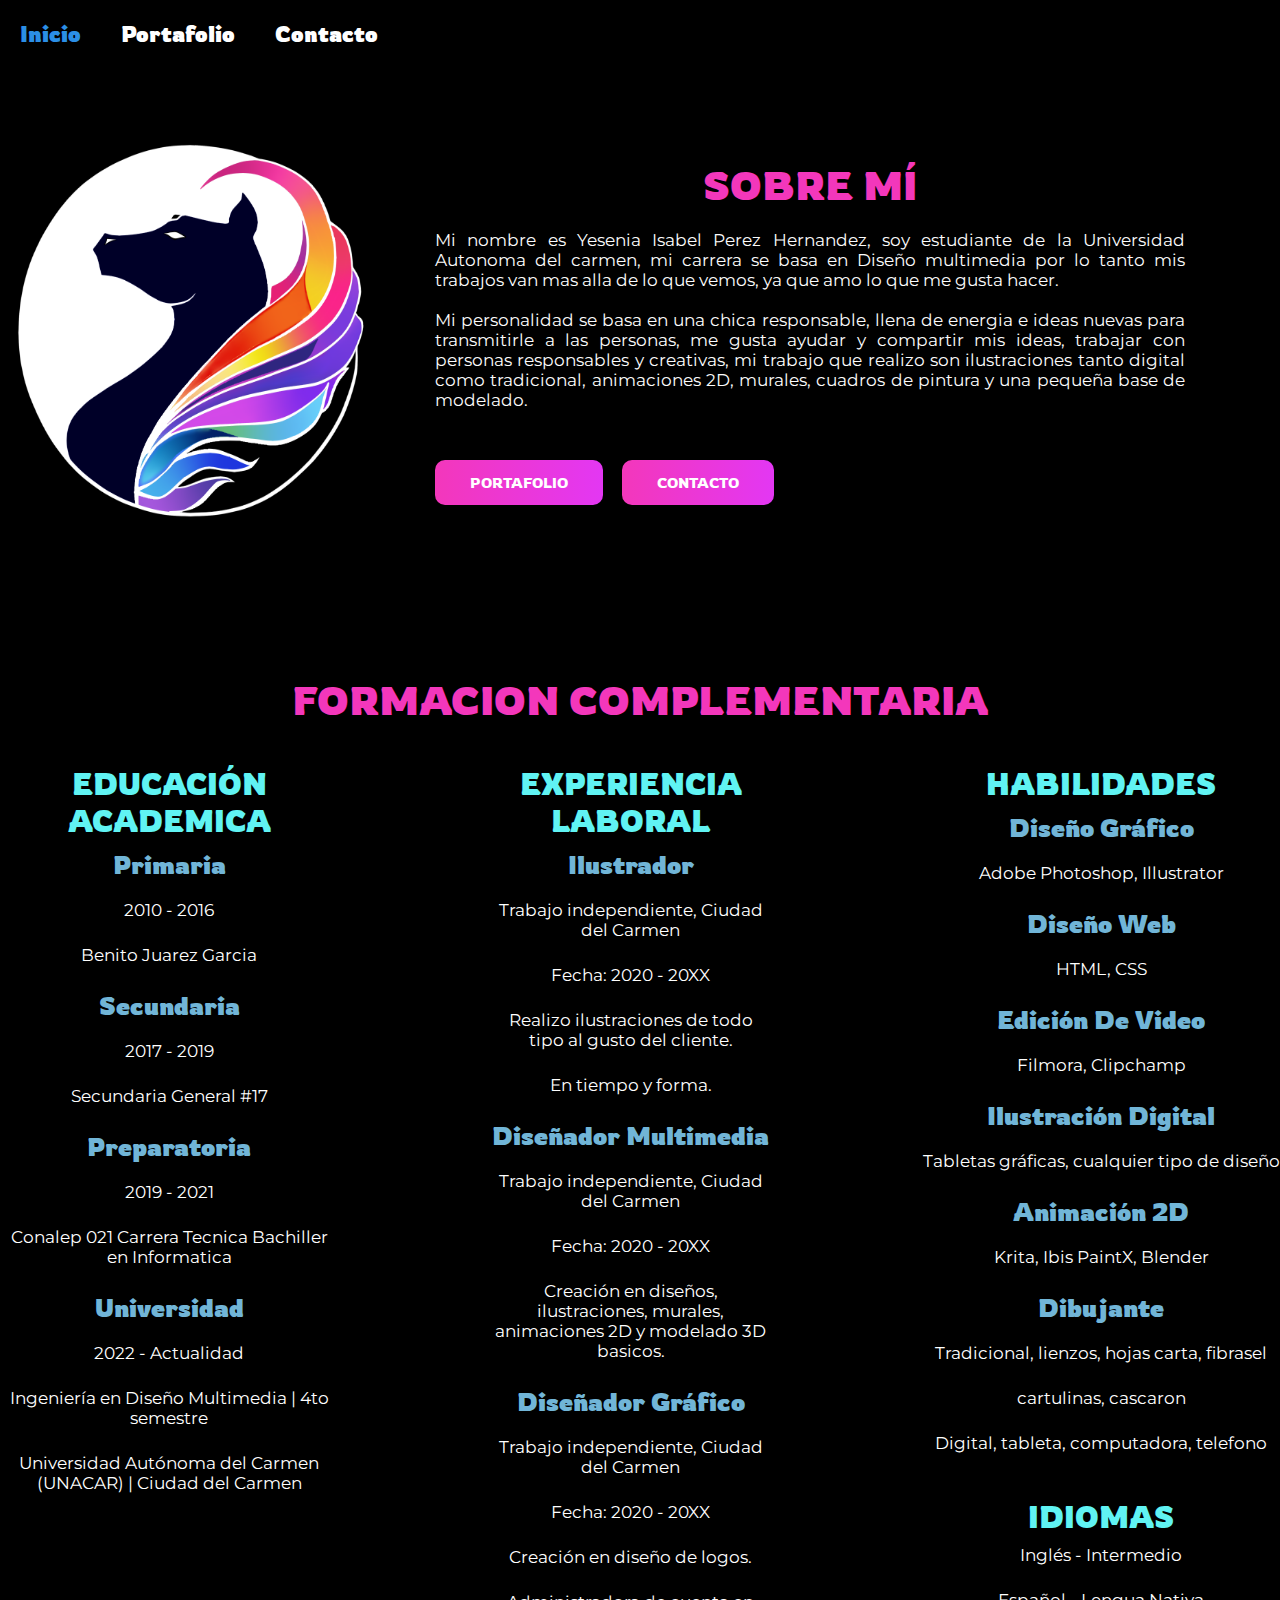
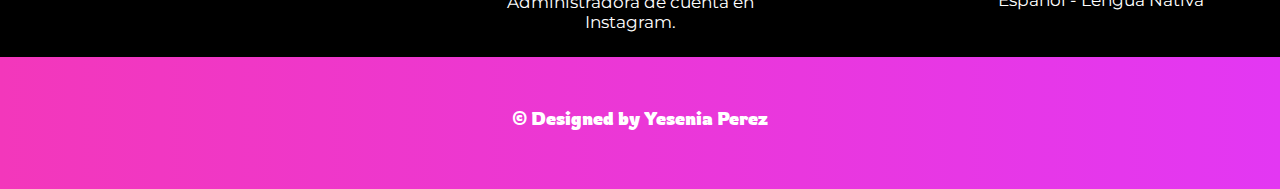
<file: 02-maquetacion-cv/index.html>
<!DOCTYPE html>
<html lang="en">
<head>
    <meta charset="UTF-8">
    <meta name="viewport" content="width=device-width, initial-scale=1.0">
    <title>Mi curriculum vitae</title>
    <link rel="stylesheet" href="styles.css">
</head>
<body>
    <header class="header">
        <div class= "menu container">
            <nav class="navbar">
                <ul>
                    <li><a href="#">Inicio</a></li>
                    <li><a href="portafolio.html">Portafolio</a></li>
                    <li><a href="contacto.html">Contacto</a></li>
                </ul>
            </nav>
        </div>
        <br>
        <br>  
    <section class="about container">
 
        <div class="about-img">
        <img src="image\Negativo.png" width="600px" height="380px" alt="Foto de Perfil">
    </div>
    <div class="about-txt">
        <h2>Sobre mí</h2>
        <p>
            Mi nombre es Yesenia Isabel Perez Hernandez, soy estudiante de la Universidad Autonoma del carmen, mi carrera se basa en Diseño multimedia por lo tanto mis trabajos van mas alla de lo que vemos, ya que amo lo que me gusta hacer.
            <br>
            <br>
            Mi personalidad se basa en una chica responsable, llena de energia e ideas nuevas para transmitirle a las personas, me gusta ayudar y compartir mis ideas, trabajar con personas responsables y creativas, mi trabajo que realizo son ilustraciones tanto digital como tradicional, animaciones 2D, murales, cuadros de pintura y una pequeña base de modelado.
        </p>
        <div class="butons">
                <a href="portafolio.html" class="btn-1">Portafolio</a>
                <a href="contacto.html" class="btn-1">Contacto</a>
            </div>
        </div>
    </section>
 
    <main class="datos-container">
        <h2>Formacion Complementaria</h2>
        <br>
        <div class="datos-content">
 
            <div class="datos-1">
                <div class="datos-txt">
                    <span>Educación Academica</span>
                        <h3>Primaria</h3>
                            <p>2010 - 2016</p>
                            <p>Benito Juarez Garcia</p>
   
                        <h3>Secundaria</h3>
                            <p>2017 - 2019</p>
                            <p>Secundaria General #17</p>
   
                        <h3>Preparatoria</h3>
                            <p>2019 - 2021</p>
                            <p> Conalep 021 Carrera Tecnica Bachiller en Informatica</p>
   
                        <h3>Universidad</h3>
                            <p>2022 - Actualidad</p>
                            <p>Ingeniería en Diseño Multimedia | 4to semestre</p>
                            <p>Universidad Autónoma del Carmen (UNACAR) | Ciudad del Carmen</p>
                </div>
                <div class="datos-2">
                    <div class="datos-txt">
                        <span>Experiencia Laboral</span>
                        <h3>Ilustrador</h3>
                           <p>Trabajo independiente, Ciudad del Carmen</p>
                            <p>Fecha: 2020 - 20XX</p>
                            <ul>
                                <li>Realizo ilustraciones de todo tipo al gusto del cliente.</li>
                                <li>En tiempo y forma.</li>
                            </ul>
   
                        <h3>Diseñador multimedia</h3>
                            <p>Trabajo independiente, Ciudad del Carmen</p>
                            <p>Fecha: 2020 - 20XX</p>
                            <ul>
                                <li>Creación en diseños, ilustraciones, murales, animaciones 2D y modelado 3D basicos.</li>
                            </ul>
   
                            <h3>Diseñador Gráfico</h3>
                            <p>Trabajo independiente, Ciudad del Carmen</p>
                            <p>Fecha: 2020 - 20XX</p>
                            <ul>
                            <li>Creación en diseño de logos.</li>
                            <li>Administradora de cuenta en Instagram.</li>
                            </ul>
            </div>
 
            <div class="datos3">
                <div class="datos-txt">
                    <span>Habilidades</span>
                         <ul>
                            <h3>Diseño Gráfico</h3>
                            <li>Adobe Photoshop, Illustrator</li>
                            <h3>Diseño Web</h3>
                            <li>HTML, CSS</li>
                            <h3>Edición de Video</h3>
                            <li>Filmora, Clipchamp</li>
                            <h3>Ilustración Digital</h3>
                            <li>Tabletas gráficas, cualquier tipo de diseño   </li>
                            <h3>Animación 2D</h3>
                            <li>Krita, Ibis PaintX, Blender</li>
                            <h3>Dibujante</h3>
                            <li>Tradicional, lienzos, hojas carta, fibrasel</li>
                            <li>cartulinas, cascaron</li>
                            <li>Digital, tableta, computadora, telefono</li>
                        </ul>
            </div>
        <br>
            <div class="datos-4">
                <div class="datos-txt">
                    <span>Idiomas</span>
                    <ul>
                        <li>Inglés - Intermedio</li>
                        <li>Español - Lengua Nativa</li>
                    </ul>
        </div>
        </div>
    </main>
 
    <footer class="footer">
        <div class="link">
            <h3>&copy; Designed by Yesenia Perez</h3>
        </div>
       
    </footer>
</body>
</html>
</file>
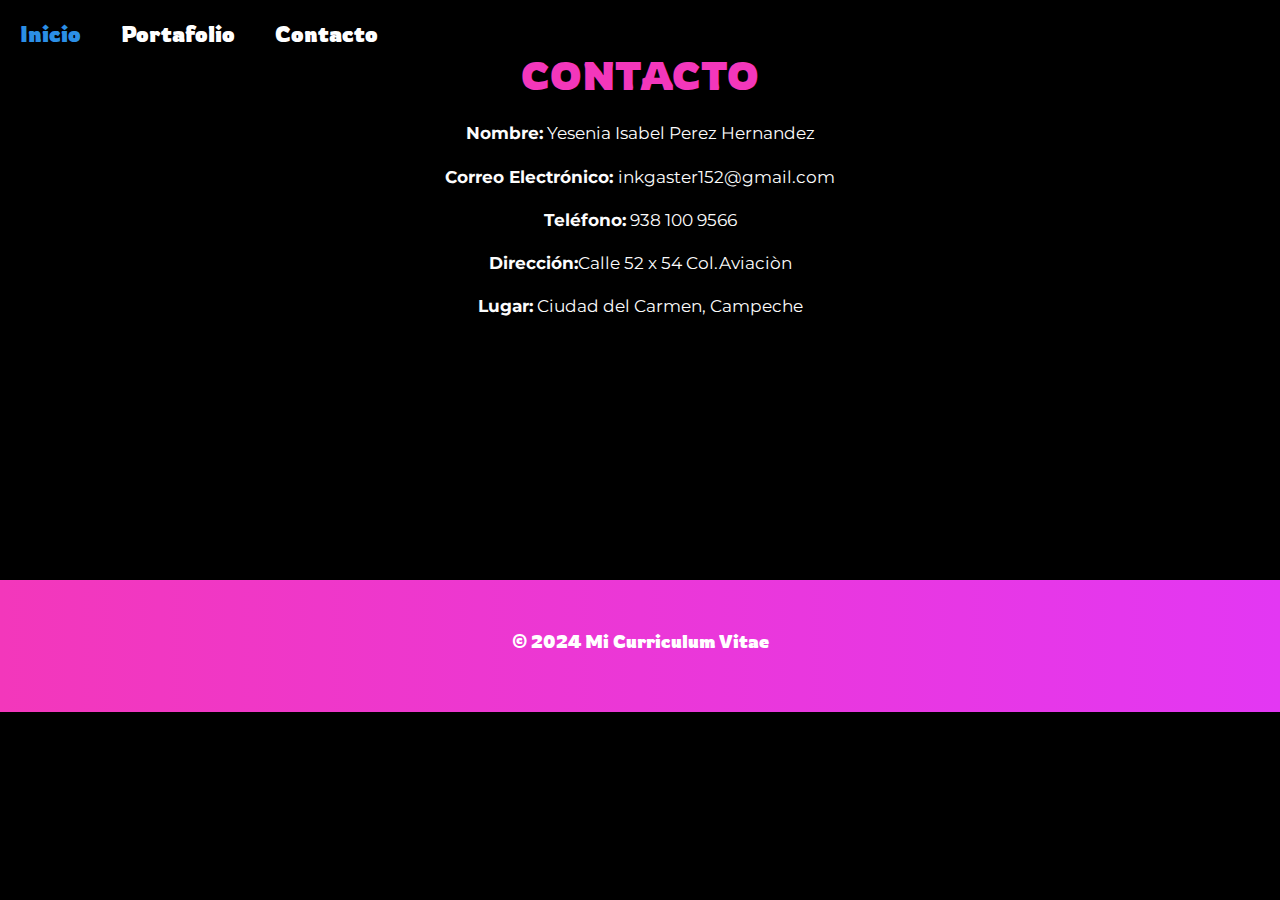
<file: 02-maquetacion-cv/contacto.html>
<!DOCTYPE html>
<html lang="es">
<head>
    <meta charset="UTF-8">
    <meta name="viewport" content="width=device-width, initial-scale=1.0">
    <title>Contacto</title>
    <link rel="stylesheet" href="styles.css">
</head>
<body>
    <header class="header">
        <div class= "menu container">
            <nav class="navbar">
                <ul>
                    <li><a href="index.html">Inicio</a></li>
                    <li><a href="portafolio.html">Portafolio</a></li>
                    <li><a href="contacto.html">Contacto</a></li>
                </ul>
            </nav>
        </div>
        <main>
        <section class="project2">
        <h2>Contacto</h2>
        <p><strong>Nombre:</strong> Yesenia Isabel Perez Hernandez</p>
        <p><strong>Correo Electrónico: </strong> inkgaster152@gmail.com</p>
        <p><strong>Teléfono:</strong> 938 100 9566</p>
        <p><strong>Dirección:</strong>Calle 52 x 54 Col.Aviaciòn</p> 
        <p><strong>Lugar:</strong> Ciudad del Carmen, Campeche</p>
        </section>
        <br>
        <br>
        <br>
        <br>
        <br>
        <br>
        <br>
        <br>
        <br>
        <br>
        <br>
        <br>
    <footer class="footer">
        <div class="link">
            <h3>&copy; 2024 Mi Curriculum Vitae</h3>
        </div>
       
    </footer>
</body>
</html>
</file>
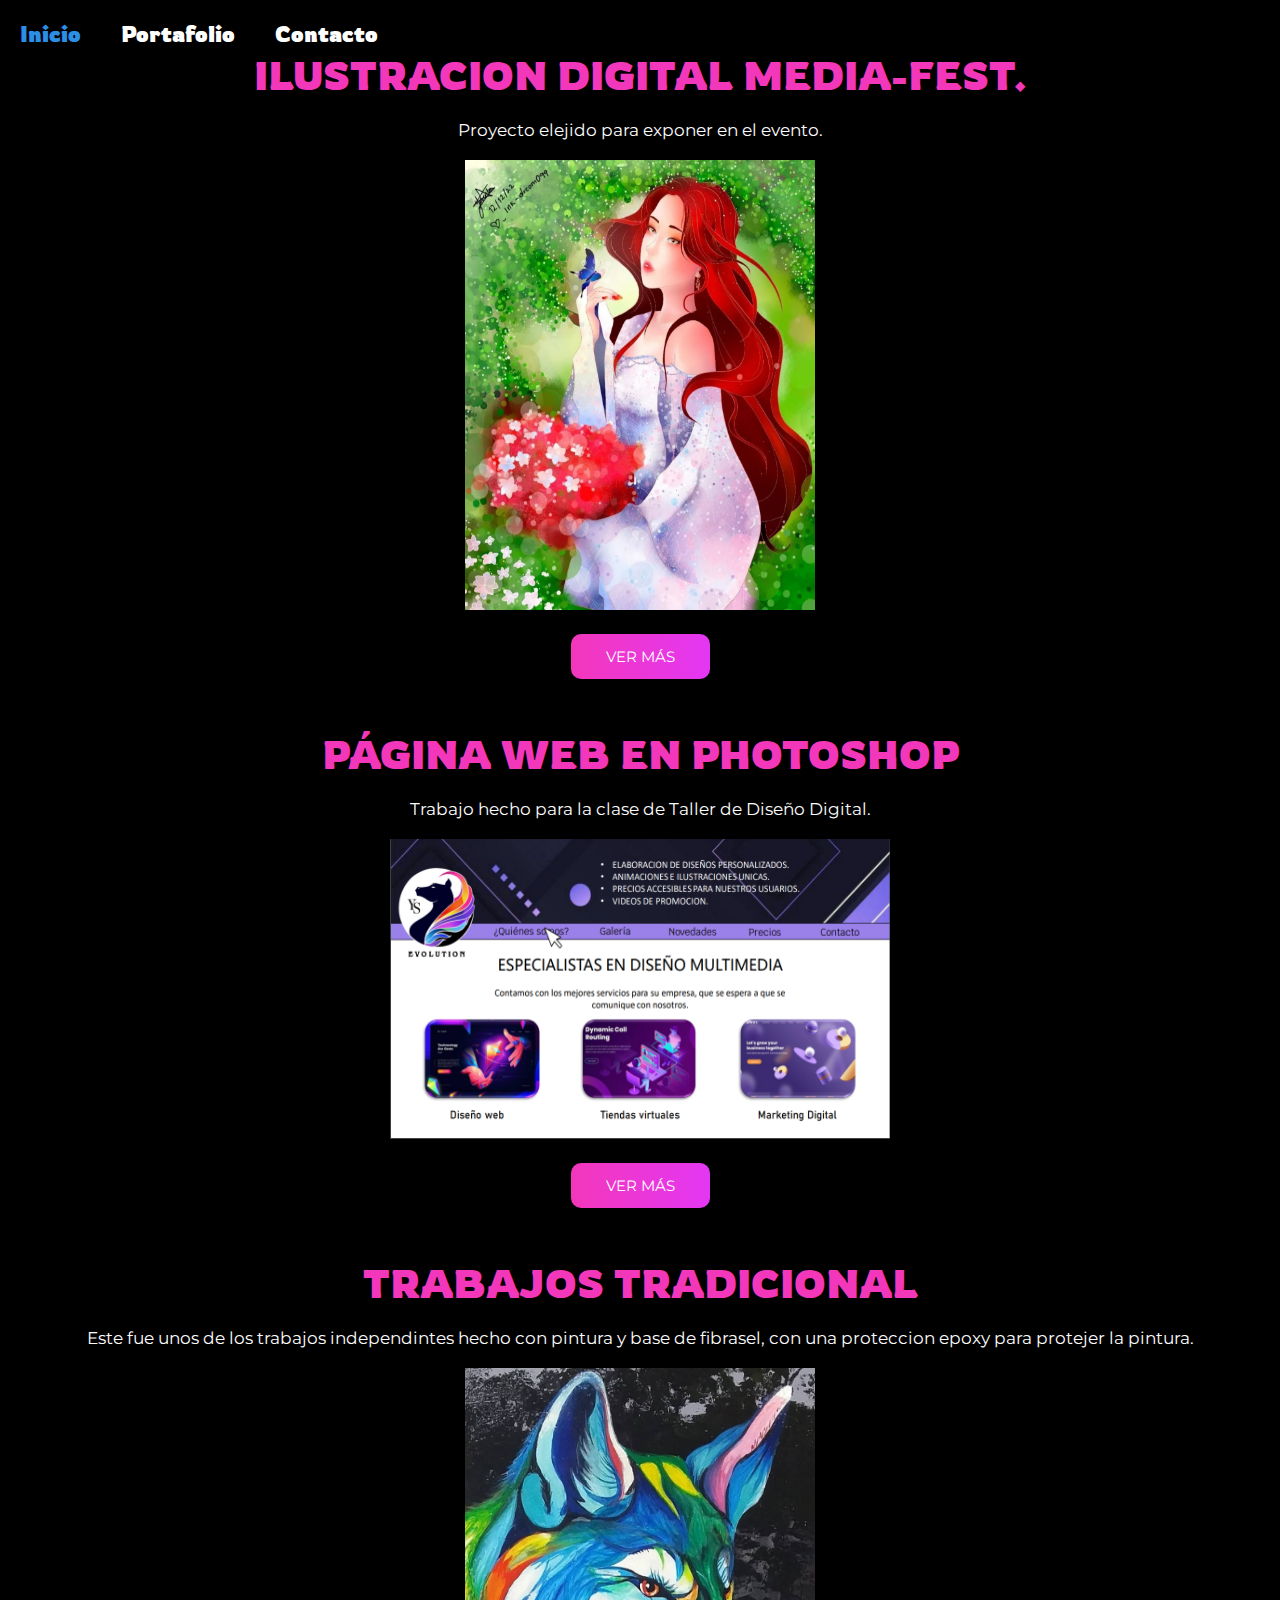
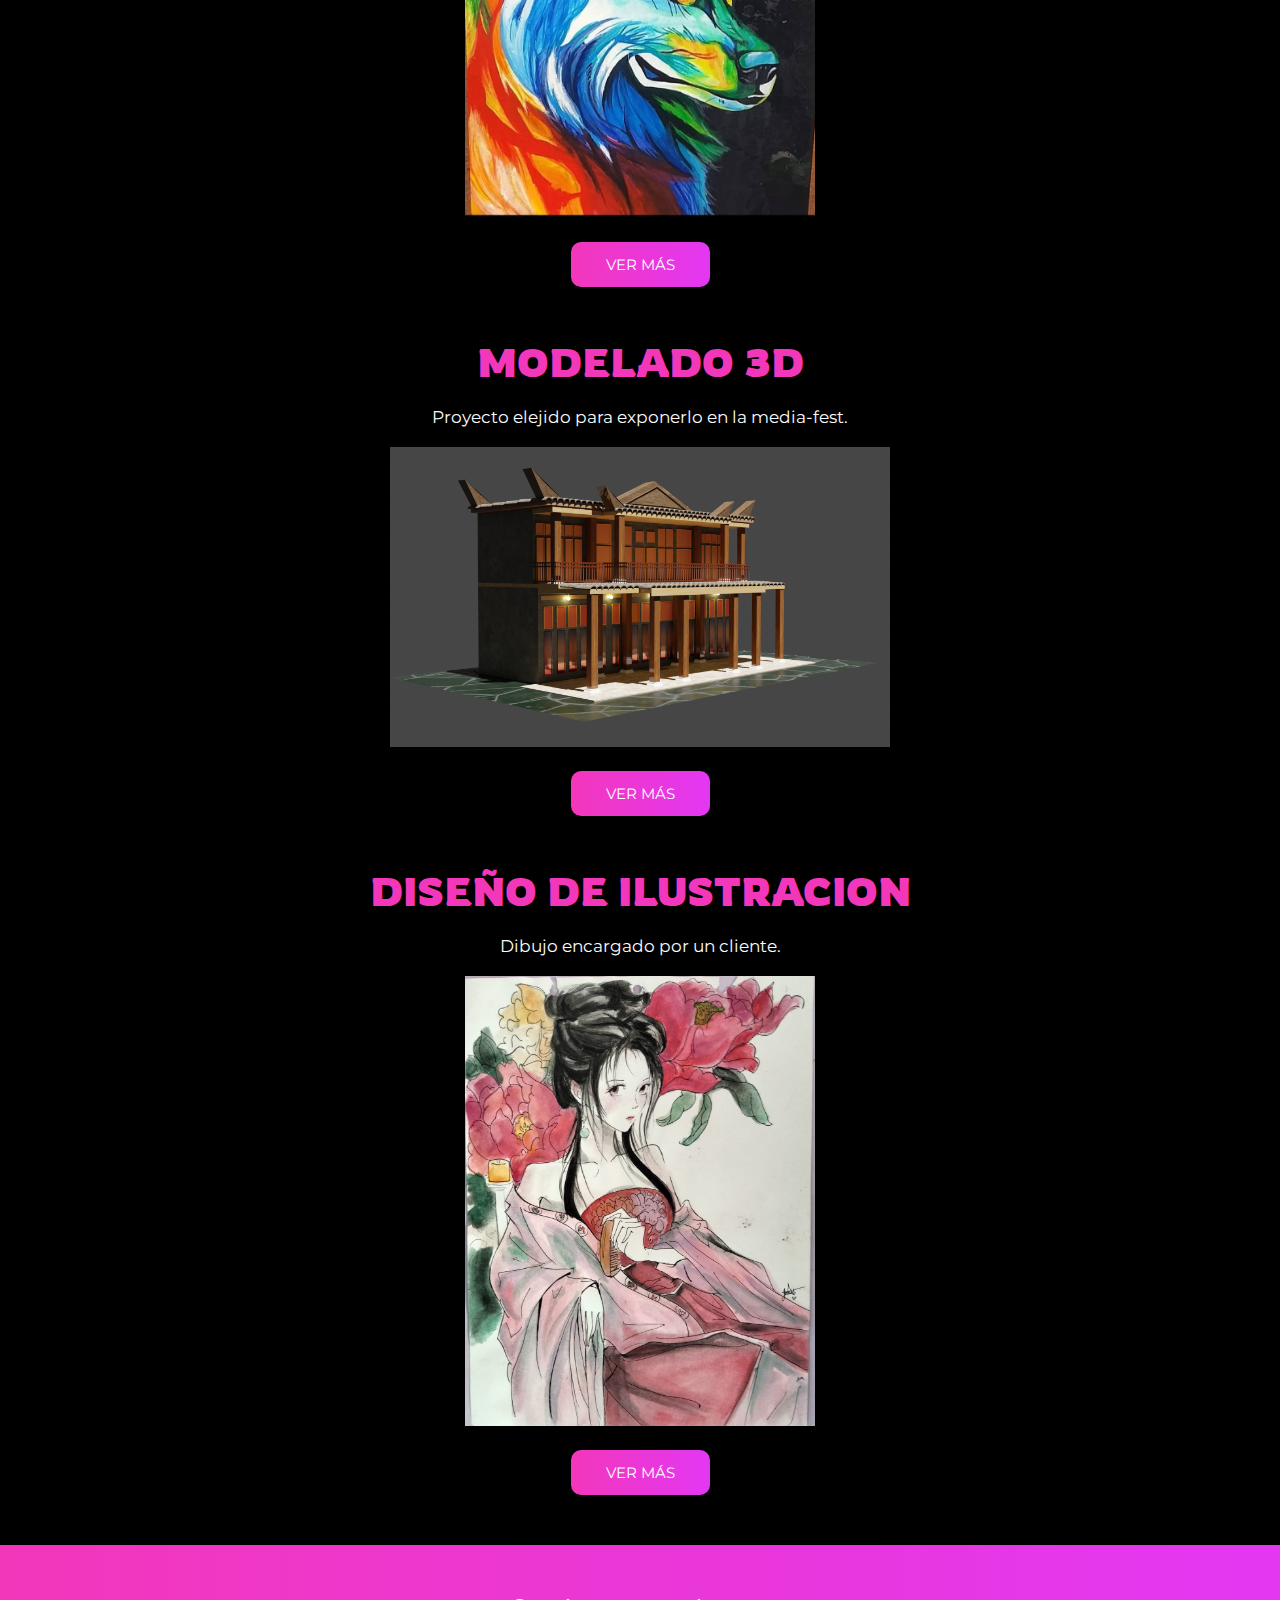
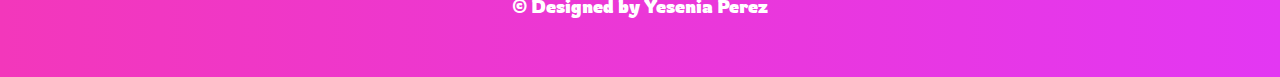
<file: 02-maquetacion-cv/portafolio.html>
<!DOCTYPE html>
<html lang="es">
<head>
    <meta charset="UTF-8">
    <meta name="viewport" content="width=device-width, initial-scale=1.0">
    <title>Portafolio</title>
    <link rel="stylesheet" href="styles.css">
</head>
<body>
    <header class="header">
        <div class= "menu container">
            <nav class="navbar">
                <ul>
                    <li><a href="index.html">Inicio</a></li>
                    <li><a href="#">Portafolio</a></li>
                    <li><a href="contacto.html">Contacto</a></li>
                </ul>
            </nav>
        </div>
    <main>
        <section class="project">
            <h2>Ilustracion Digital Media-Fest.</h2>
            <p>Proyecto elejido para exponer en el evento.</p> <br>
            <div class="projec-img">
                <img src="image\proyecto.jpeg" width="350px" height="450px" alt="Ilustracion">
            </div> <br>
            <a href="proyecto1.html">Ver más</a>
        </section>
        <section class="project">
            <h2>Página web en Photoshop</h2>
            <p>Trabajo hecho para la clase de Taller de Diseño Digital.</p> <br>
            <div class="projec-img">
                <img src="image\image.png" width="500px" height="300px" alt="YsEvolution">
            </div><br>
            <a href="proyecto2.html">Ver más</a>
        </section>
        <section class="project">
            <h2>Trabajos tradicional</h2>
            <p>Este fue unos de los trabajos independintes hecho con pintura y base de fibrasel, con una proteccion epoxy para protejer la pintura.</p> <br>
            <div class="projec-img">
                <img src="image\Cuadro tradicional.jpeg" width="350px" height="450px" alt="Pintura">
            </div><br>
            <a href="proyecto3.html">Ver más</a>
        </section>
        <section class="project">
            <h2>Modelado 3D</h2>
            <p>Proyecto elejido para exponerlo en la media-fest.</p><br>
            <div class="projec-img">
                <img src="image\opcion3.png" width="500px" height="300px" alt="Modelado 3D Casa China">
            </div><br>
            <a href="proyecto4.html">Ver más</a>
        </section>
        <section class="project">
            <h2>Diseño de ilustracion</h2>
            <p>Dibujo encargado por un cliente.</p> <br>
            <div class="projec-img">
                <img src="image\dibujo.jpeg" width="350px" height="450px" alt="Dibujo">
            </div> <br>
            <a href="proyecto5.html">Ver más</a>
        </section>
    </main>
    <footer class="footer">
        <div class="link">
            <h3>&copy; Designed by Yesenia Perez </h3>
        </div>
    </footer>
</body>
</html>
</file>
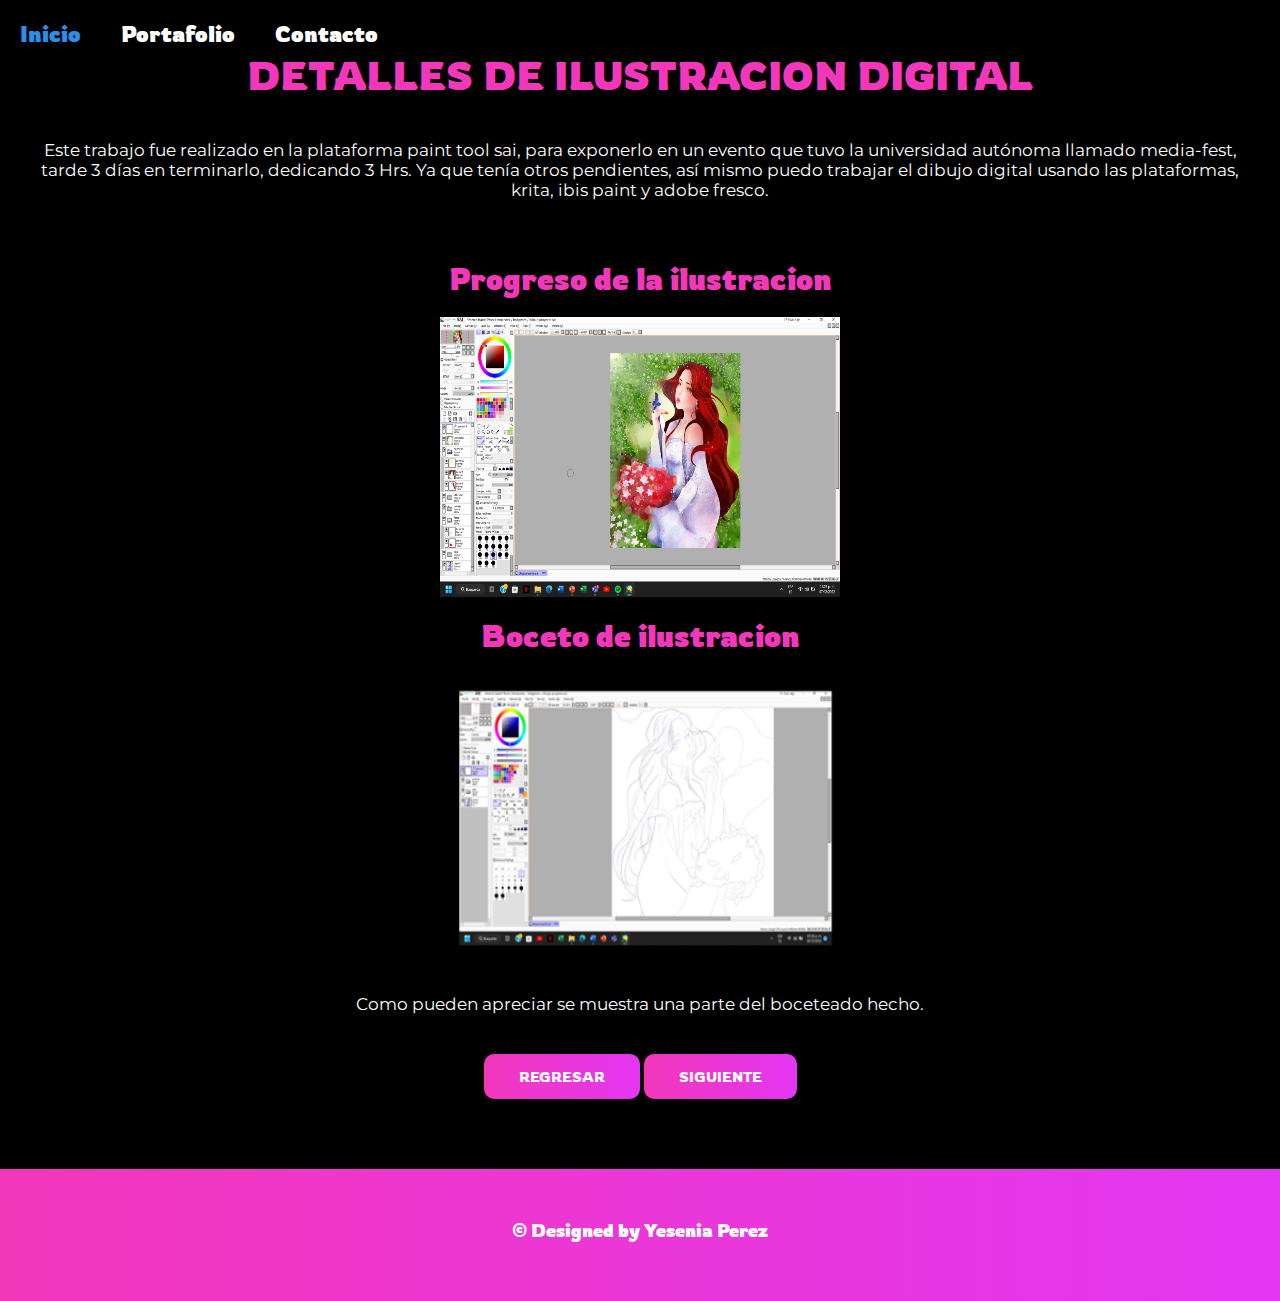
<file: 02-maquetacion-cv/proyecto1.html>
<!DOCTYPE html>
<html lang="es">
<head>
    <meta charset="UTF-8">
    <meta name="viewport" content="width=device-width, initial-scale=1.0">
    <title>Proyecto 1</title>
    <link rel="stylesheet" href="styles.css">
</head>
<body>
    <header class="header">
        <div class= "menu container">
            <nav class="navbar">
                <ul>
                    <li><a href="index.html">Inicio</a></li>
                    <li><a href="portafolio.html">Portafolio</a></li>
                    <li><a href="contacto.html">Contacto</a></li>
                </ul>
            </nav>
        </div>
    <main>
        <section class="project1">
        <h2>Detalles de Ilustracion Digital</h2>
        <p>Este trabajo fue realizado en la plataforma paint tool sai, para exponerlo en un evento que tuvo la universidad autónoma llamado media-fest, tarde 3 días en terminarlo, dedicando 3 Hrs. Ya que tenía otros pendientes, así mismo puedo trabajar el dibujo digital usando las plataformas, krita, ibis paint y adobe fresco.</p><br>
        <h3>Progreso de la ilustracion</h3>
        <br>
    <div class="projec1-img">
        <img src="image\Capture001.png" width="400px" height="280px" alt="Arte terminado en la plataforma Paint tool sai"><br>
    </div>
        <h3>Boceto de ilustracion</h3><br>
    <div class="projec1-img">
        <img src="image\Imagen1.png" width="400px" height="280px" alt="Pagina web_marca personal">
    </div>
        <p>Como pueden apreciar se muestra una parte del boceteado hecho. </p>
   
    <div class="container1">
        <ul>
            <a href="portafolio.html">Regresar</a>
            <a href="proyecto2.html">Siguiente</a>
        </ul>
    </div>
    </section>
    </main>
    <br>
    <footer class="footer">
        <div class="link">
            <h3>&copy; Designed by Yesenia Perez </h3>
        </div>
       
    </footer>
</body>
</html>
</file>
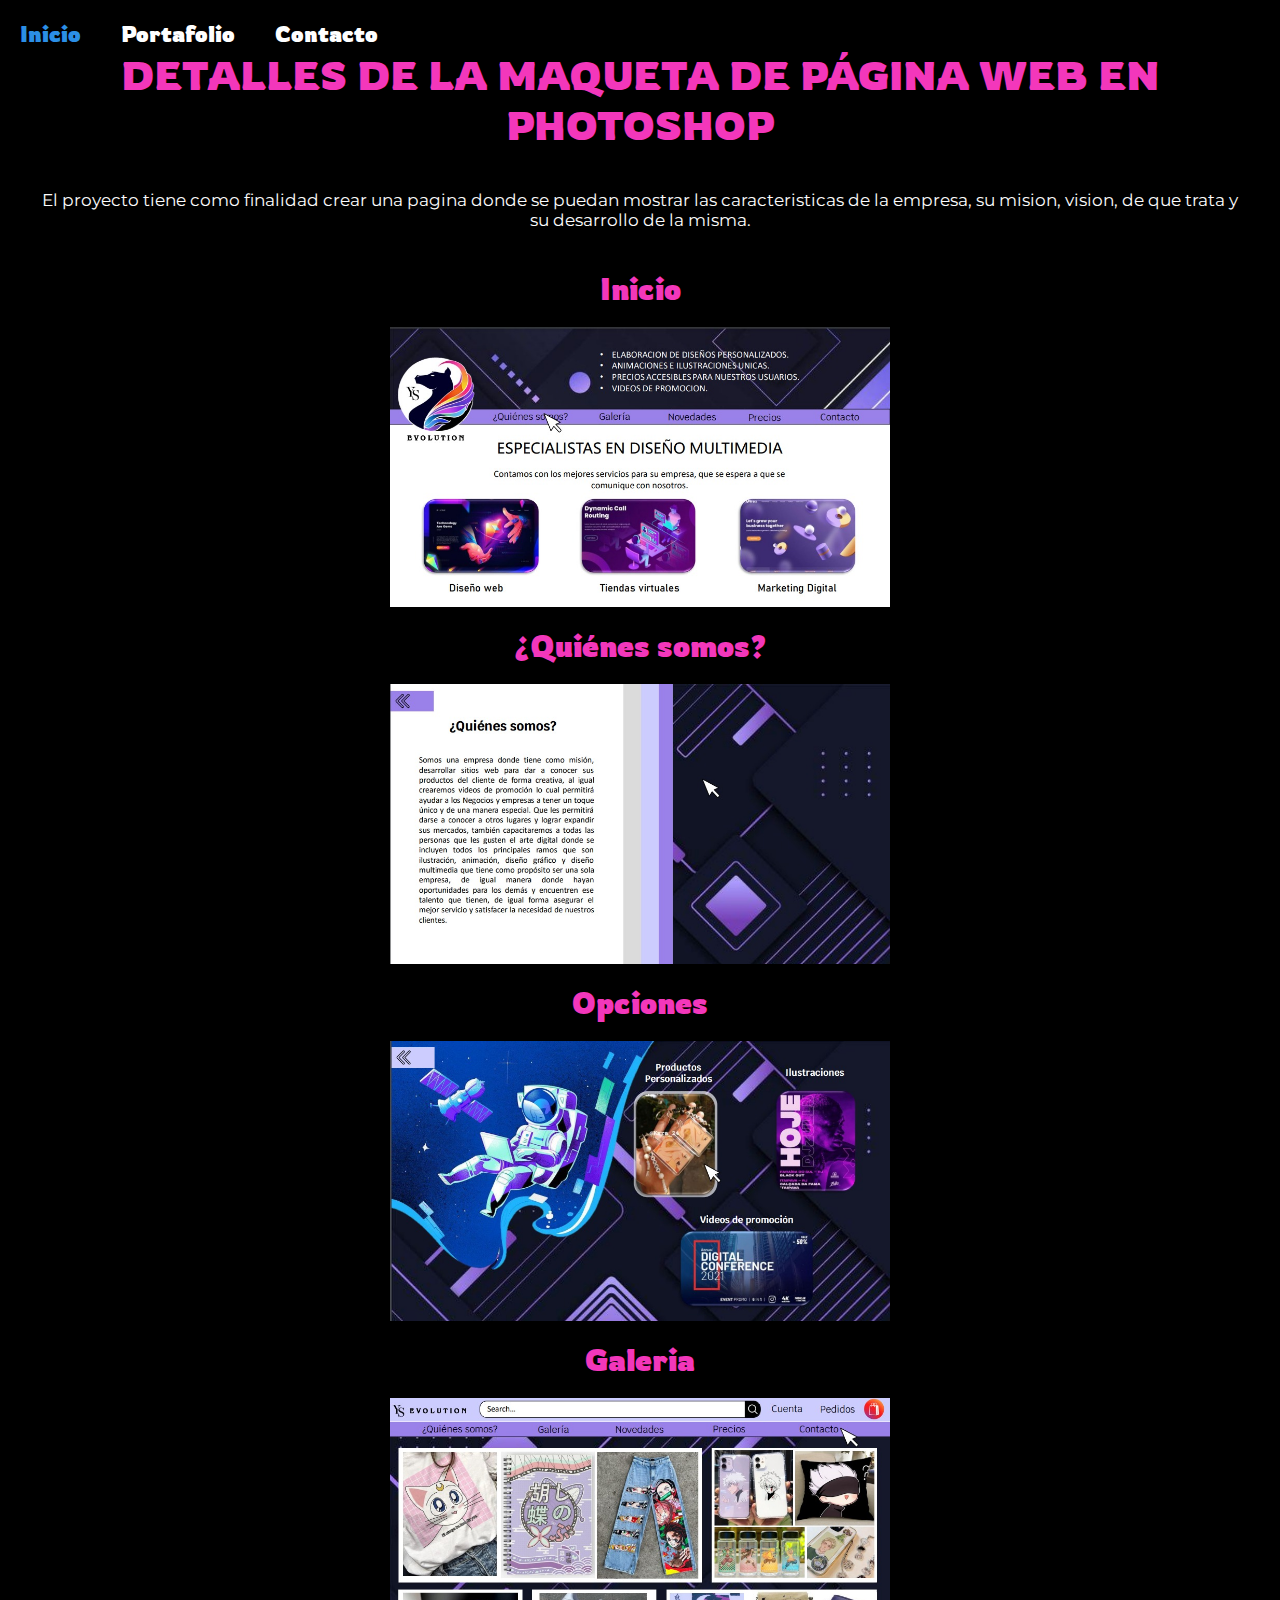
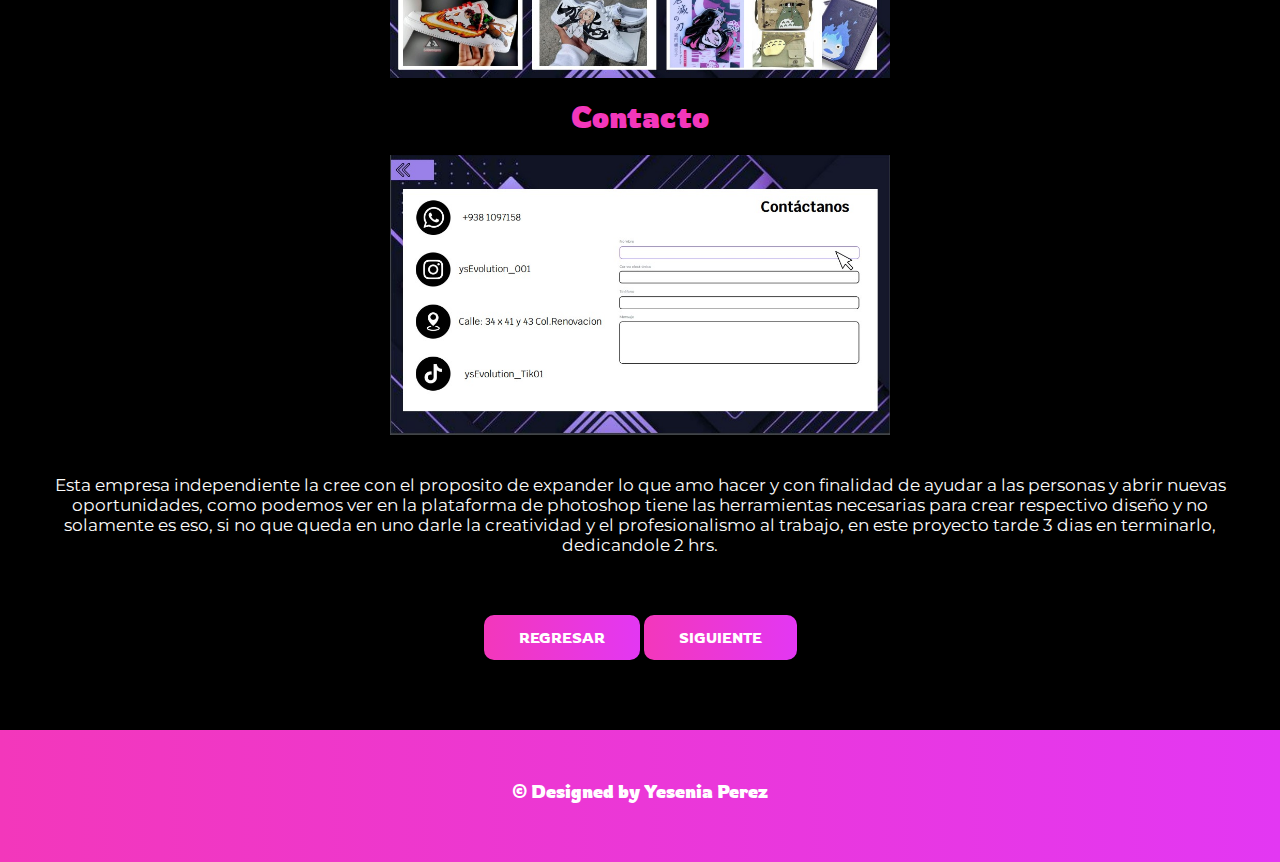
<file: 02-maquetacion-cv/proyecto2.html>
<!DOCTYPE html>
<html lang="es">
<head>
    <meta charset="UTF-8">
    <meta name="viewport" content="width=device-width, initial-scale=1.0">
    <title>Proyecto 2</title>
    <link rel="stylesheet" href="styles.css">
</head>
<body>
    <header class="header">
        <div class= "menu container">
            <nav class="navbar">
                <ul>
                    <li><a href="index.html">Inicio</a></li>
                    <li><a href="portafolio.html">Portafolio</a></li>
                    <li><a href="contacto.html">Contacto</a></li>
                </ul>
            </nav>
        </div>
    <main>
        <section class="project1">
        <h2>Detalles de la Maqueta de Página web en Photoshop</h2>
        <p>El proyecto tiene como finalidad crear una pagina donde se puedan mostrar las caracteristicas de la empresa, su mision, vision, de que trata y su desarrollo de la misma.</p>
        <h3>Inicio</h3><br>
        <img src="image\inicio.jpeg" width="500px" height="280px" alt="Inicio"><br>
        <h3>¿Quiénes somos?</h3><br>
        <img src="image\Quienes somos.jpeg" width="500px" height="280px" alt="¿Quiénes Somos?"><br>
        <h3>Opciones</h3><br>
        <img src="image\opciones.jpeg" width="500px" height="280px" alt="Socios"><br>
        <h3>Galeria</h3><br>
        <img src="image\Galeria.jpeg" width="500px" height="280px" alt="Servicio"><br>
        <h3>Contacto</h3><br>
        <img src="image\Contacto.jpeg" width="500px" height="280px" alt="Socios">
        <p>Esta empresa independiente la cree con el proposito de expander lo que amo hacer y con finalidad de ayudar a las personas y abrir nuevas oportunidades, como podemos ver en la plataforma de photoshop tiene las herramientas necesarias para crear respectivo diseño y no solamente es eso, si no que queda en uno darle la creatividad y el profesionalismo al trabajo, en este proyecto tarde 3 dias en terminarlo, dedicandole 2 hrs.</p>
    </main>
    </section> <br>
    <div class="container2">
        <ul>
            <a href="proyecto1.html">Regresar</a>
            <a href="proyecto3.html">Siguiente</a>
        </ul>
    </div>
    <br>
    <footer class="footer">
        <div class="link">
            <h3>&copy;  Designed by Yesenia Perez </h3>
        </div>
       
    </footer>
</body>
</html>
</file>
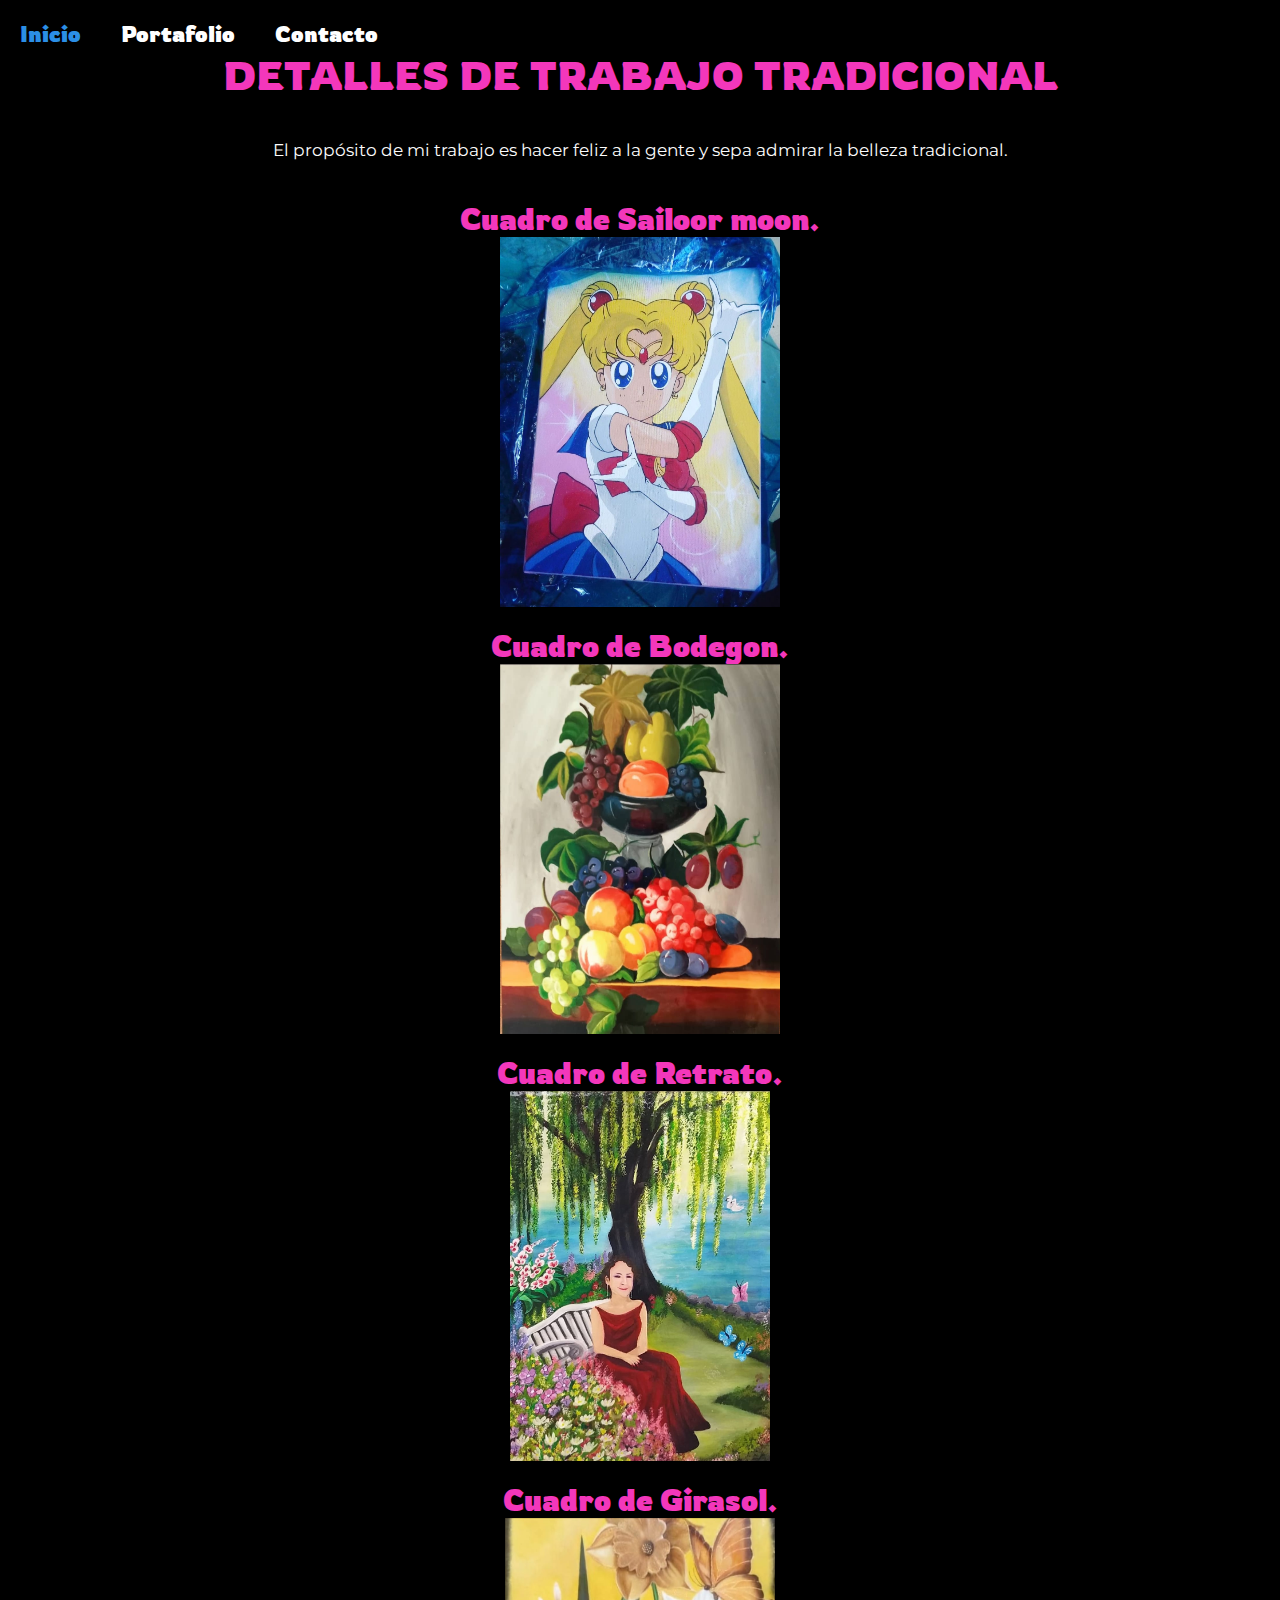
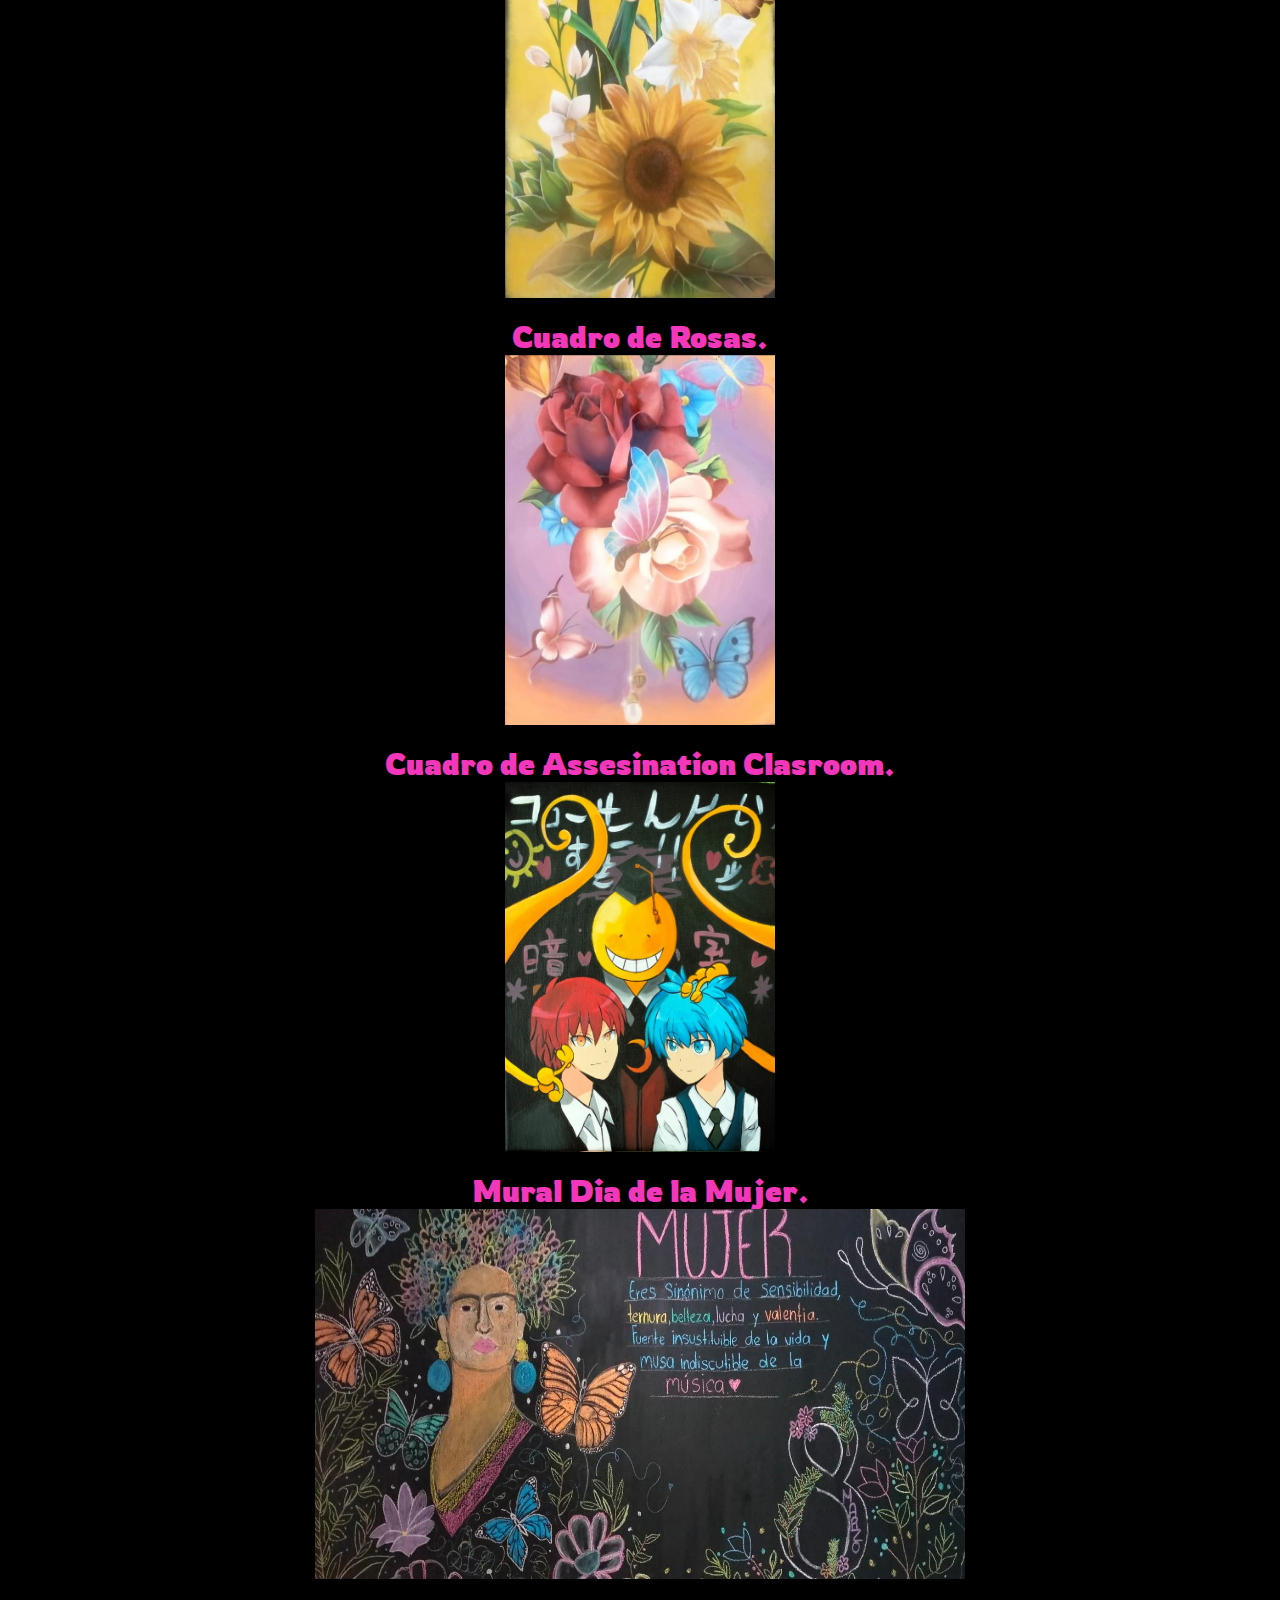
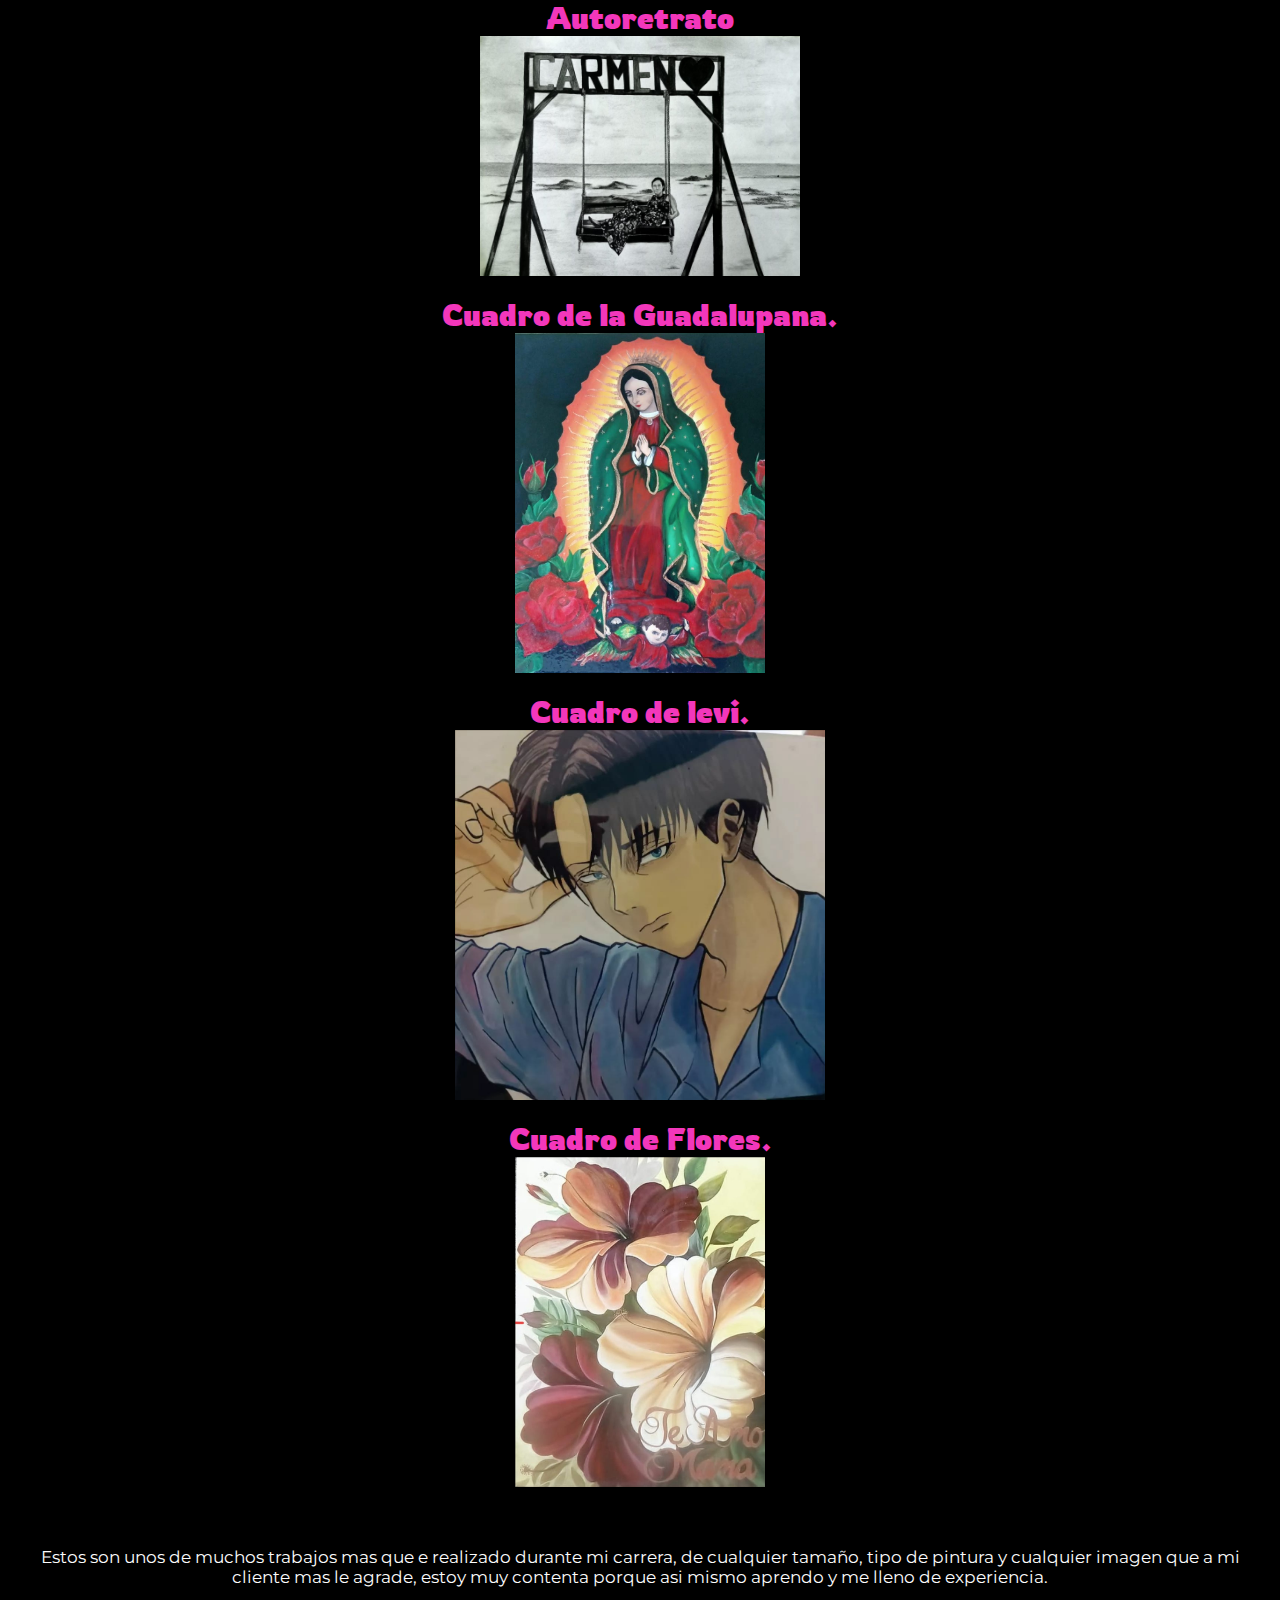
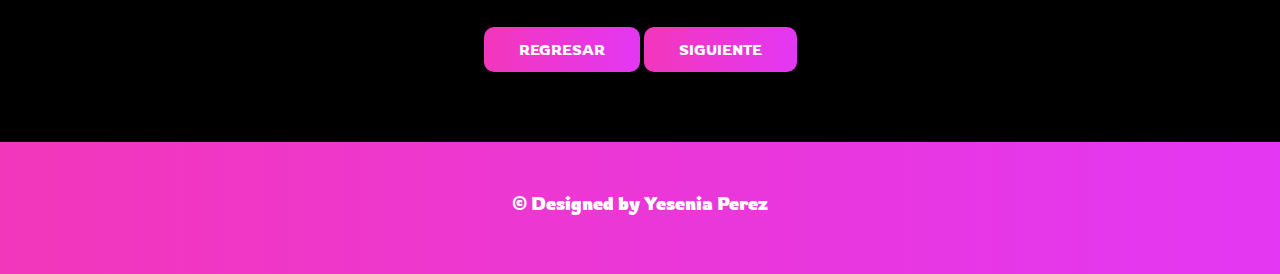
<file: 02-maquetacion-cv/proyecto3.html>
<!DOCTYPE html>
<html lang="es">
<head>
    <meta charset="UTF-8">
    <meta name="viewport" content="width=device-width, initial-scale=1.0">
    <title>Proyecto 3</title>
    <link rel="stylesheet" href="styles.css">
</head>
<body>
    <header class="header">
        <div class= "menu container">
            <nav class="navbar">
                <ul>
                    <li><a href="index.html">Inicio</a></li>
                    <li><a href="portafolio.html">Portafolio</a></li>
                    <li><a href="contacto.html">Contacto</a></li>
                </ul>
            </nav>
        </div>
    <main>
        <section class="project1">
        <h2>Detalles de trabajo tradicional</h2>
        <p>El propósito de mi trabajo es hacer feliz a la gente y sepa admirar la belleza tradicional.</p>
        <h3>Cuadro de Sailoor moon.</h3>
        <img src="image\sailoor moon.jpeg" width="280px" height="370px" alt="Anime"><br>
        <h3>Cuadro de Bodegon.</h3>
        <img src="image\Bodegon.jpeg" width="280px" height="370px" alt="Frutas"><br>
        <h3>Cuadro de Retrato.</h3>
        <img src="image\Retrato.jpeg" width="260px" height="370px" alt="Retrato de mujer"><br>
        <h3>Cuadro de Girasol.</h3>
        <img src="image\girasol.jpeg" width="270px" height="380px" alt="Girasol"><br>
        <h3>Cuadro de Rosas.</h3>
        <img src="image\rosas.jpeg" width="270px" height="370px" alt="Rosas"><br>
        <h3>Cuadro de Assesination Clasroom.</h3>
        <img src="image\Anime.jpeg" width="270px" height="370px" alt="Anime"><br>
        <h3>Mural Dia de la Mujer.</h3>
        <img src="image\mural.jpeg" width="650px" height="370px" alt="Mural"><br>
        <h3>Autoretrato</h3>
        <img src="image\Autoretrato.jpeg" width="320px" height="240px" alt="Mujer"><br>
        <h3>Cuadro de la Guadalupana.</h3>
        <img src="image\guadalupe.jpeg" width="250px" height="340px" alt="Santo"><br>
        <h3>Cuadro de levi.</h3>
        <img src="image\levi.jpeg" width="370px" height="370px" alt="Anime"><br>
        <h3>Cuadro de Flores.</h3>
        <img src="image\flores.jpeg" width="250px" height="330px" alt="Flores"><br>
        <p>Estos son unos de muchos trabajos mas que e realizado durante mi carrera, de cualquier tamaño, tipo de pintura y cualquier imagen que a mi cliente mas le agrade, estoy muy contenta porque asi mismo aprendo y me lleno de experiencia.</p>
    </main>
    </section>
    <div class="container3">
        <ul>
            <a href="proyecto2.html">Regresar</a>
            <a href="proyecto4.html">Siguiente</a>
        </ul>
    </div>
    <br>
    <footer class="footer">
        <div class="link">
            <h3>&copy; Designed by Yesenia Perez </h3>
        </div>
       
    </footer>
</html>
</file>
<file: 02-maquetacion-cv/styles.css>
@import url('https://fonts.googleapis.com/css2?family=Montserrat:ital,wght@0,100..900;1,100..900&family=Rowdies:wght@300;400;700&display=swap');

*{
    margin: 0;
    padding: 0;
    box-sizing: border-box;
    list-style: none;
    text-decoration: none;
}

body {
    font-family: 'Rowdies', sans-serif;
    background-color: rgb(0, 0, 0);
}
 
img {
    max-width: 100%;
}
 
.container {
    max-width: 1250px;
    margin: 0 auto;
}
 
.menu {
    position: absolute;
    top: 0;
    left: 0;
    display: flex;
    align-items: center;
    justify-content: space-between;
}
 
.menu .navbar ul li {
    position: relative;
    float: left;
}
 
.menu .navbar ul li a{
    font-size: 22px;
    padding: 20px;
    color:rgb(255, 255, 255);
    display: block;
    font-weight: 600;
}
 
.menu .navbar ul li a:hover{
    color:rgb(43, 143, 230);
}
 
.header {
    display: 12;
    align-items: center;
    min-height: 70vh;
    padding: 50px 0 0 0;
}
 
.btn-1 {
    display: inline-block;
    padding: 13px 35px;
    background: linear-gradient(
        90deg,
        rgb(243, 55, 187) 0%,
        rgb(227, 55, 243) 100%
    );
    color: #ffffff;
    text-transform: uppercase;
    font-size: 15px;
    border-radius: 10px;
}
 
.about {
    padding: 0 0 100px 0;
    display: flex;
    align-items: center;
}
 
.about img {
    flex-basis: 40%;
}
 
.about-img img {
    width: 350px;
    border-radius: 15px;
}
 
.about-txt {
    flex-basis: 60%;
    margin: 70px;
}
 
h2 {
    font-family: 'Rowdies', sans-serif;
    font-size: 40px;
    text-transform: uppercase;
    color:rgb(243, 55, 187);
    margin-bottom: 20px;
    text-align: center;
}
 
.about-txt p{
    font-family: 'Montserrat', sans-serif;
    color:rgb(252, 252, 252);
    font-size: 17px;
    margin-bottom: 50px;
    text-align: justify;
}
 
.butons a {
    margin-right: 15px;
}
 
.datos-container {
    padding: 0%;
    text-align: justify;
}
 
.datos-1{
    display: flex;
    margin: auto;
}

.datos-2{
    display: flex;
    margin: auto;
}

.datos-3{
    display: flex;
    margin: auto;
}

 
.datos-txt {
    flex-basis: 30%;
    text-align: center;
    margin: 0 auto;
}
 
.datos-txt span {
    font-size: 30px;
    font-weight: 600;
    display: block;
    color: rgb(96, 243, 243);
    text-transform: uppercase;
    margin-bottom: 10px;
}
 
.datos-txt h3 {
    color: rgb(113, 181, 215);
    font-size: 25px;
    text-transform: capitalize;
    margin-bottom: 20px;
}
 
.datos-txt p {
    font-family: 'Montserrat', sans-serif;
    font-size: 17px;
    color: #FFFFFF;
    margin-bottom: 25px;
}
 
.datos-txt ul li {
    font-family: 'Montserrat', sans-serif;
    font-size: 17px;
    color: #FFFFFF;
    margin-bottom: 25px;
}
 
.footer {
    padding: 50px;
    background: linear-gradient(
        90deg,
        rgb(243, 55, 187) 0%,
        rgb(227, 55, 243) 100%
    );
    text-align: center;
}
 
.link h3{
    color: #ffffff;
    font-size: 18px;
    margin-bottom: 10px;
}
 
.link a {
    color: #FFFFFF;
    font-size: 18px;
    display: block;
    margin-bottom: 10px;
}
 
.project {
    font-family: 'Montserrat', sans-serif;
    color:rgb(252, 252, 252);
    font-size: 17px;
    margin-bottom: 50px;
    text-align: center;
}
 
.project a {
    display: inline-block;
    justify-content: center;
    padding: 13px 35px;
    background: linear-gradient(
        90deg,
        rgb(243, 55, 187) 0%,
        rgb(227, 55, 243) 100%
    );
    color: #FFFFFF;
    text-transform: uppercase;
    font-size: 15px;
    border-radius: 10px;
}
 
.project1 h2 {
    color:rgb(243, 55, 187);
    font-size: 40px;
    margin-bottom: 0 auto;
    text-align: center;
}
 
.project1 p {
    font-family: 'Montserrat', sans-serif;
    color:rgb(252, 252, 252);
    font-size: 17px;
    text-align: center;
    margin: 40px;
}
 
.project1 h3 {
    color:rgb(243, 55, 187);
    font-size: 30px;
    text-align: center;
}
 
.project1 img {
        display: block;
        margin-left: auto;
        margin-right: auto;
        text-align: center;    
}
 
.project2 a {
    display: inline-block;
    padding: 13px 35px;
    background: linear-gradient(
        90deg,
        rgb(243, 55, 187) 0%,
        rgb(227, 55, 243) 100%
    );
    color: #FFFFFF;
    text-transform: uppercase;
    font-size: 15px;
    border-radius: 10px;
}
 
.project2 p {
    font-family: 'Montserrat', sans-serif;
    color:rgb(252, 252, 252);
    font-size: 17px;
    text-align: center;
    margin: 23.3px;
}
 
.container1 {
    color:rgb(252, 252, 252);
    font-size: 17px;
    margin-bottom: 50px;
    text-align: center;
}
 
.container1 a {
    display: inline-block;
    padding: 13px 35px;
    background: linear-gradient(
        90deg,
        rgb(243, 55, 187) 0%,
        rgb(227, 55, 243) 100%
    );
    color: #FFFFFF;
    text-transform: uppercase;
    font-size: 15px;
    border-radius: 10px;
}
 
.container2 {
    color:rgb(252, 252, 252);
    font-size: 17px;
    margin-bottom: 50px;
    text-align: center;
}
 
.container2 a {
    display: inline-block;
    padding: 13px 35px;
    background: linear-gradient(
        90deg,
        rgb(243, 55, 187) 0%,
        rgb(227, 55, 243) 100%
    );
    color: #FFFFFF;
    text-transform: uppercase;
    font-size: 15px;
    border-radius: 10px;
}
 
.container3 {
    color:rgb(252, 252, 252);
    font-size: 17px;
    margin-bottom: 50px;
    text-align: center;
}
 
.container3 a {
    display: inline-block;
    padding: 13px 35px;
    background: linear-gradient(
        90deg,
        rgb(243, 55, 187) 0%,
        rgb(227, 55, 243) 100%
    );
    color: #FFFFFF;
    text-transform: uppercase;
    font-size: 15px;
    border-radius: 10px;
}
 
.container4 {
    color:rgb(252, 252, 252);
    font-size: 17px;
    margin-bottom: 50px;
    text-align: center;
}
 
.container4 a {
    display: inline-block;
    padding: 13px 35px;
    background: linear-gradient(
        90deg,
        rgb(243, 55, 187) 0%,
        rgb(227, 55, 243) 100%
    );
    color: #FFFFFF;
    text-transform: uppercase;
    font-size: 15px;
    border-radius: 10px;
}
 
.container5 {
    color:rgb(252, 252, 252);
    font-size: 17px;
    margin-bottom: 50px;
    text-align: center;
}
 
.container5 a {
    display: inline-block;
    padding: 13px 35px;
    background: linear-gradient(
        90deg,
        rgb(243, 55, 187) 0%,
        rgb(227, 55, 243) 100%
    );
    color: #FFFFFF;
    text-transform: uppercase;
    font-size: 15px;
    border-radius: 10px;
}
 
.container6 {
    color:rgb(252, 252, 252);
    font-size: 17px;
    margin-bottom: 50px;
    text-align: center;
}
 
.container6 a {
    display: inline-block;
    padding: 13px 35px;
    background: linear-gradient(
        90deg,
        rgb(243, 55, 187) 0%,
        rgb(227, 55, 243) 100%
    );
    color: #FFFFFF;
    text-transform: uppercase;
    font-size: 15px;
    border-radius: 10px;
}
</file>
